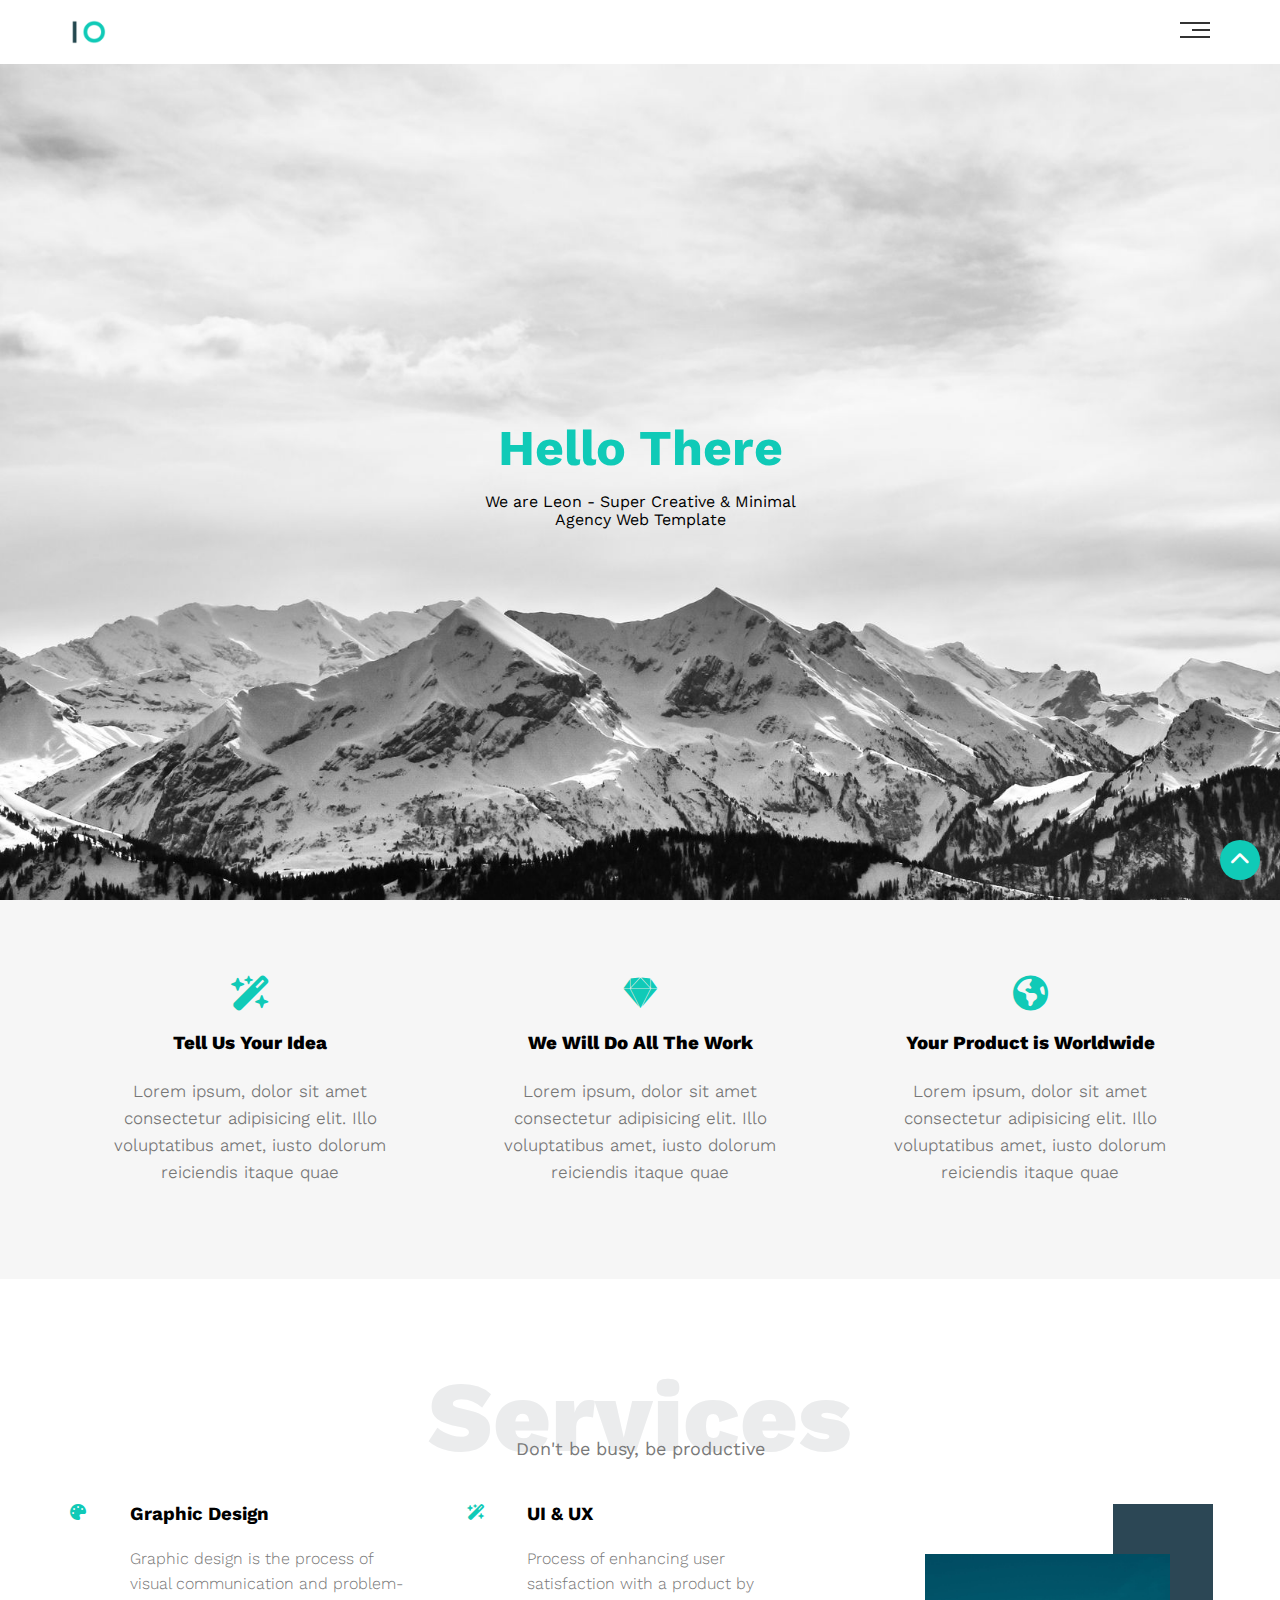
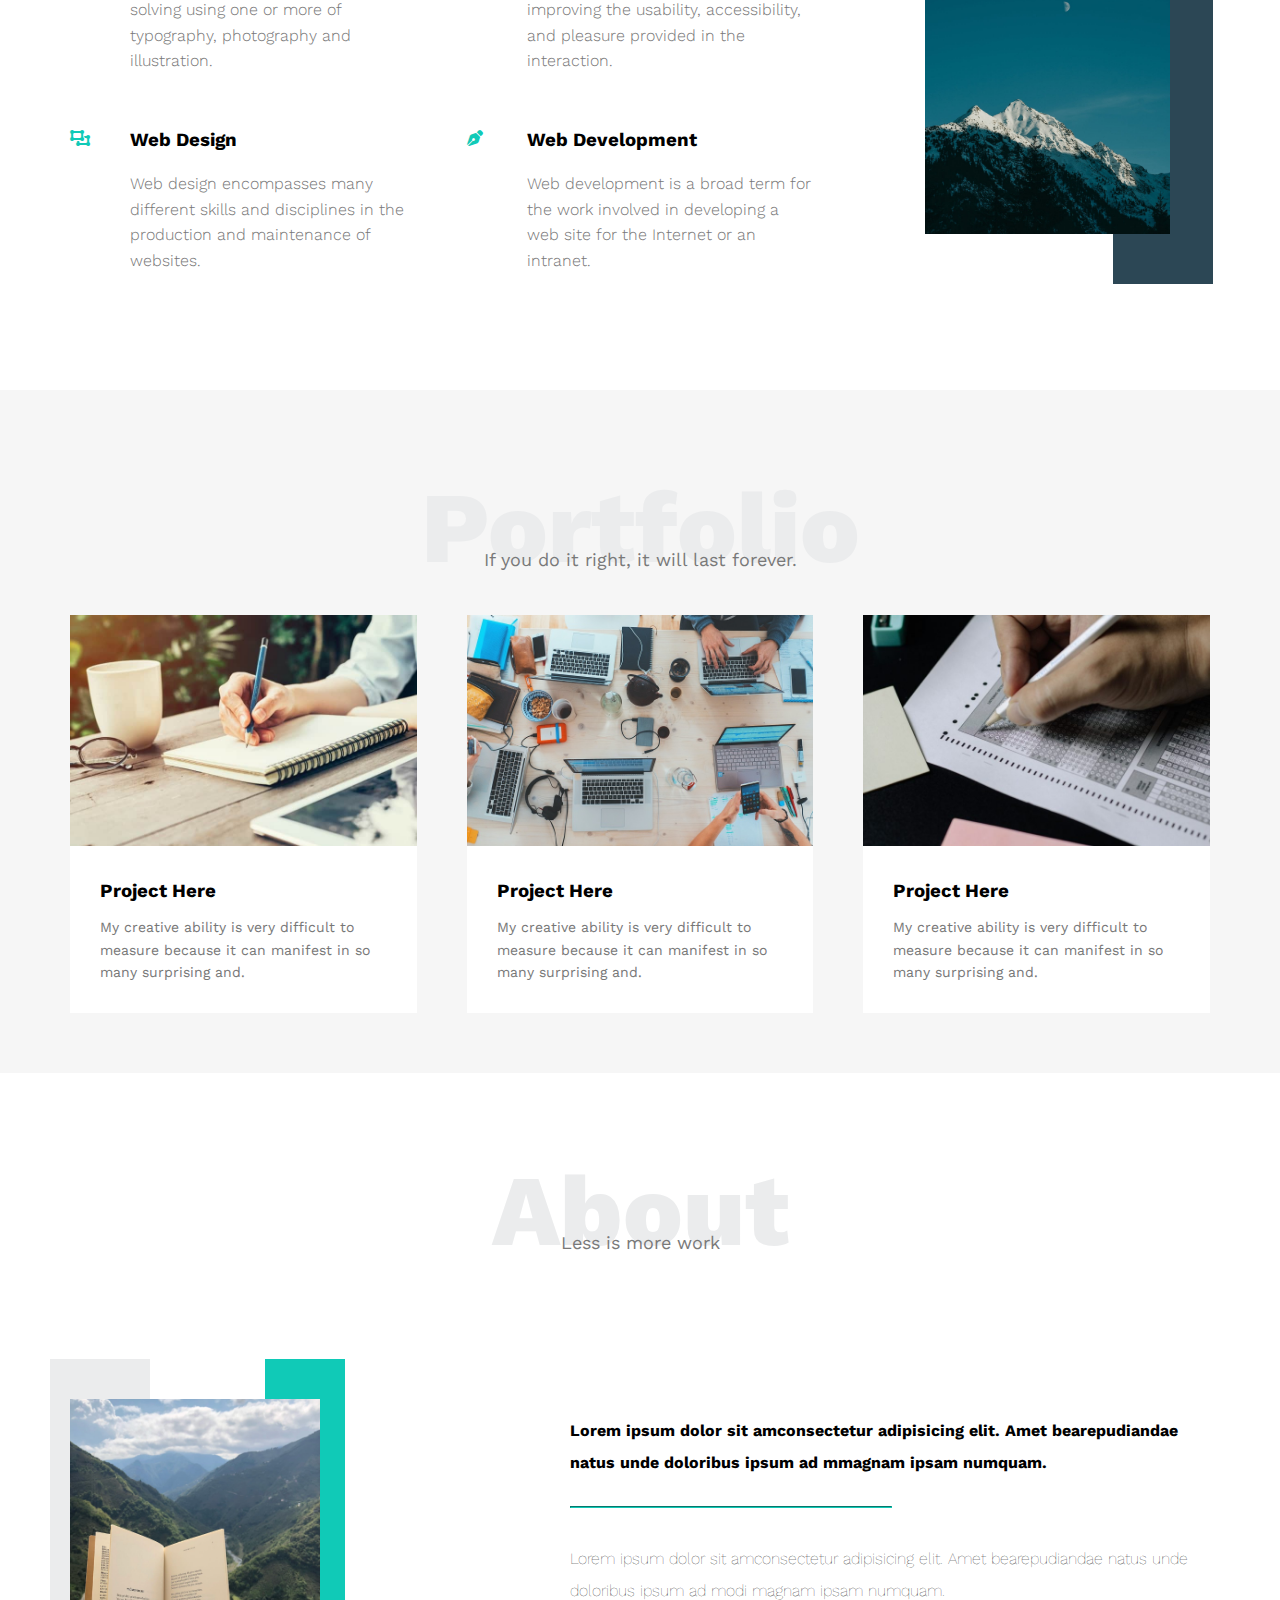
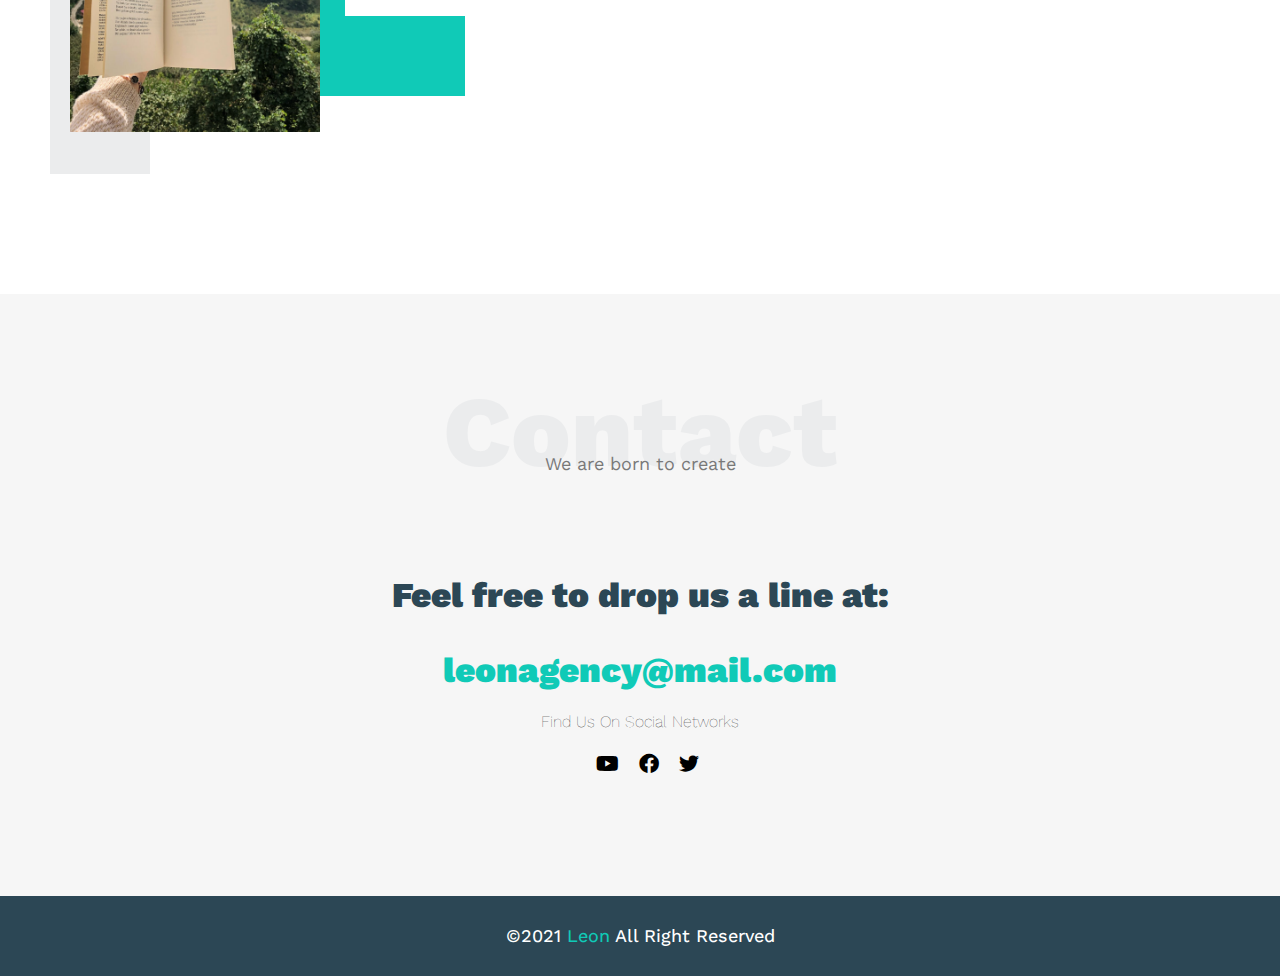
<file: templeteOne/index.html>
<!DOCTYPE html>
<html lang="en">

<head>
    <meta charset="UTF-8">
    <meta http-equiv="X-UA-Compatible" content="IE=edge">
    <meta name="viewport" content="width=device-width, initial-scale=1.0">
    <title>leon template one</title>
    <!-- main template css file -->
    <link rel="stylesheet" href="CSS/style.css">
    <!-- normalize file -->
    <link rel="stylesheet" href="CSS/normalize.css">
    <!--font awesome library -->
    <link rel="stylesheet" href="CSS/all.min.css">
    <!-- google fonts -->
    <link rel="preconnect" href="https://fonts.googleapis.com">
    <link rel="preconnect" href="https://fonts.gstatic.com" crossorigin>
    <link
        href="https://fonts.googleapis.com/css2?family=Cairo:wght@300;400&family=Jomhuria&family=Open+Sans:wght@300&family=Work+Sans:ital,wght@0,300;0,500;0,700;1,200&display=swap"
        rel="stylesheet">
</head>

<body>
    <!-- start header -->
    <div class="header">
        <div class="container">
            <img src="images/logo.png" alt="logo" class="logo">
            <div class="links">
                <span class="icon">
                    <span></span>
                    <span></span>
                    <span></span>
                </span>
                <ul>
                    <li><a href="#services" >Services</a></li>
                    <li><a href="#portfolio">Portfolio</a></li>
                    <li><a href="#about">About</a></li>
                    <li><a href="#content">Contact</a></li>
                </ul>
            </div>
        </div>
    </div>
    <!-- start landing section -->
    <div class="landing">
        <div class="text-start">
            <h1>
                Hello There
            </h1>
            <p>We are Leon - Super Creative & Minimal Agency Web Template</p>
        </div>
    </div>
    <!-- end landing section -->

    <!-- start feature -->
    <div class="features" id="features">
        <div class="container">
            <div class="feat">
                <i class="fa-solid fa-wand-magic-sparkles"></i>
                <h3>Tell Us Your Idea</h3>
                <p>Lorem ipsum, dolor sit amet consectetur adipisicing elit. Illo voluptatibus amet, iusto dolorum
                    reiciendis itaque quae </p>
            </div>
            <div class="feat">
                <i class="fa-brands fa-sketch"></i>
                <h3>We Will Do All The Work</h3>
                <p>Lorem ipsum, dolor sit amet consectetur adipisicing elit. Illo voluptatibus amet, iusto dolorum
                    reiciendis itaque
                    quae
                </p>
            </div>

            <div class="feat">
                <i class="fa-solid fa-earth-americas"></i>
                <h3>Your Product is Worldwide</h3>
                <p>Lorem ipsum, dolor sit amet consectetur adipisicing elit. Illo voluptatibus amet, iusto dolorum
                    reiciendis itaque
                    quae</p>
            </div>
        </div>
    </div>
    <!-- end feature -->


    <!-- start service-heading-->
    <div class="services" id="services">
        <div class="container">
            <h2 class="special-heading" >Services</h2>
            <p>Don't be busy, be productive</p>
            <!-- end service-heading-->
            <!-- start service-->
            <div class="services-content">
                <div class="col1">
                    <div class="srv">
                        <i class="fa-solid fa-palette"></i>
                        <div class="text">
                            <h3>
                                Graphic Design
                            </h3>
                            <p>Graphic design is the process of visual communication and problem-solving using one or
                                more
                                of
                                typography, photography
                                and illustration.
                            </p>
                        </div>
                    </div>
                    <div class="srv">
                        <i class="fa-solid fa-object-ungroup"></i>
                        <div class="text">
                            <h3>
                                Web Design
                            </h3>
                            <p>Web design encompasses many different skills and disciplines in the production and
                                maintenance of
                                websites.
                            </p>
                        </div>
                    </div>
                </div>
                <div class="col2">
                    <div class="srv">
                        <i class="fa-solid fa-wand-magic-sparkles"></i>
                        <div class="text">
                            <h3>
                                UI & UX
                            </h3>
                            <p>Process of enhancing user satisfaction with a product by improving the usability,
                                accessibility, and pleasure provided
                                in the interaction.
                            </p>
                        </div>
                    </div>
                    <div class="srv">
                        <i class="fa-solid fa-pen-nib"></i>
                        <div class="text">
                            <h3>
                                Web Development
                            </h3>
                            <p>Web development is a broad term for the work involved in developing a web site for the
                                Internet or an intranet.
                            </p>
                        </div>
                    </div>
                </div>
                <div class="before">
                    <img src="images/mountains.jpeg" alt="">
                </div>
            </div>
        </div>
    </div>
    <!-- end services-->

    <!-- start portfolio-->
    <div class="portfolio" id="portfolio">
        <div class="container">
            <h2 class="special-heading">Portfolio</h2>
            <p>If you do it right, it will last forever.</p>
            <div class="portfolio-content">
                <div class="card">
                    <img src="images/portofilio1.jpg" alt="">
                    <div class="info">
                        <h3>Project Here</h3>
                        <p>My creative ability is very difficult to measure because it can manifest in so many
                            surprising and.</p>
                    </div>
                </div>
                <div class="card">
                    <img src="images/portfolio2.jpg" alt="">
                    <div class="info">
                        <h3>Project Here</h3>
                        <p>My creative ability is very difficult to measure because it can manifest in so many
                            surprising and.</p>
                    </div>
                </div>
                <div class="card">
                    <img src="images/portfolio-3.jpg" alt="">
                    <div class="info">
                        <h3>Project Here</h3>
                        <p>My creative ability is very difficult to measure because it can manifest in so many
                            surprising and.</p>
                    </div>
                </div>
            </div>
        </div>
    </div>
    <!-- end portfolio-->

    <!-- start about -->
    <div class="about" id="about">
        <div class="container">
            <div class="special-heading">About</div>
            <p>Less is more work</p>
            <div class="about-content">
                <div class="image">
                    <img src="images/about.jpeg" alt="">
                </div>
                <div class="about-text">
                    <p>Lorem ipsum dolor sit amconsectetur adipisicing elit. Amet bearepudiandae
                        natus unde doloribus ipsum ad mmagnam ipsam numquam.</p>
                    <hr>
                    <p>Lorem ipsum dolor sit amconsectetur adipisicing elit. Amet bearepudiandae
                        natus unde doloribus ipsum ad modi
                        magnam ipsam numquam.</p>
                </div>
            </div>
        </div>
    </div>
    <!-- end about -->

    <!-- start contact -->
    <div class="contact" id="content">
        <div class="container">
            <div class="special-heading">Contact</div>
            <p>We are born to create</p>
            <div class="cont-info">
                <p class="contactP">Feel free to drop us a line at:</p>
                <a href="mailto:leonagency@mail.com?subject=contact">leonagency@mail.com</a>
                <div class="social">
                    <p>Find Us On Social Networks</p>
                    <i class="fa-brands fa-youtube"></i>
                    <i class="fa-brands fa-facebook"></i>
                    <i class="fa-brands fa-twitter"></i>
                </div>
            </div>
        </div>
    </div>
    <!-- end contact -->

    <!-- start footer  -->
    <div class="footer" >
        &copy;2021 <span> Leon </span>All Right Reserved
    </div>
    <!-- end footer  -->
    <!-- start up arrow -->
    <a href="#">
        <div class="up">
            <i class="fa-solid fa-chevron-up"></i>
        </div>
    </a>
    <!-- end up arrow -->


</body>

</html>
</file>
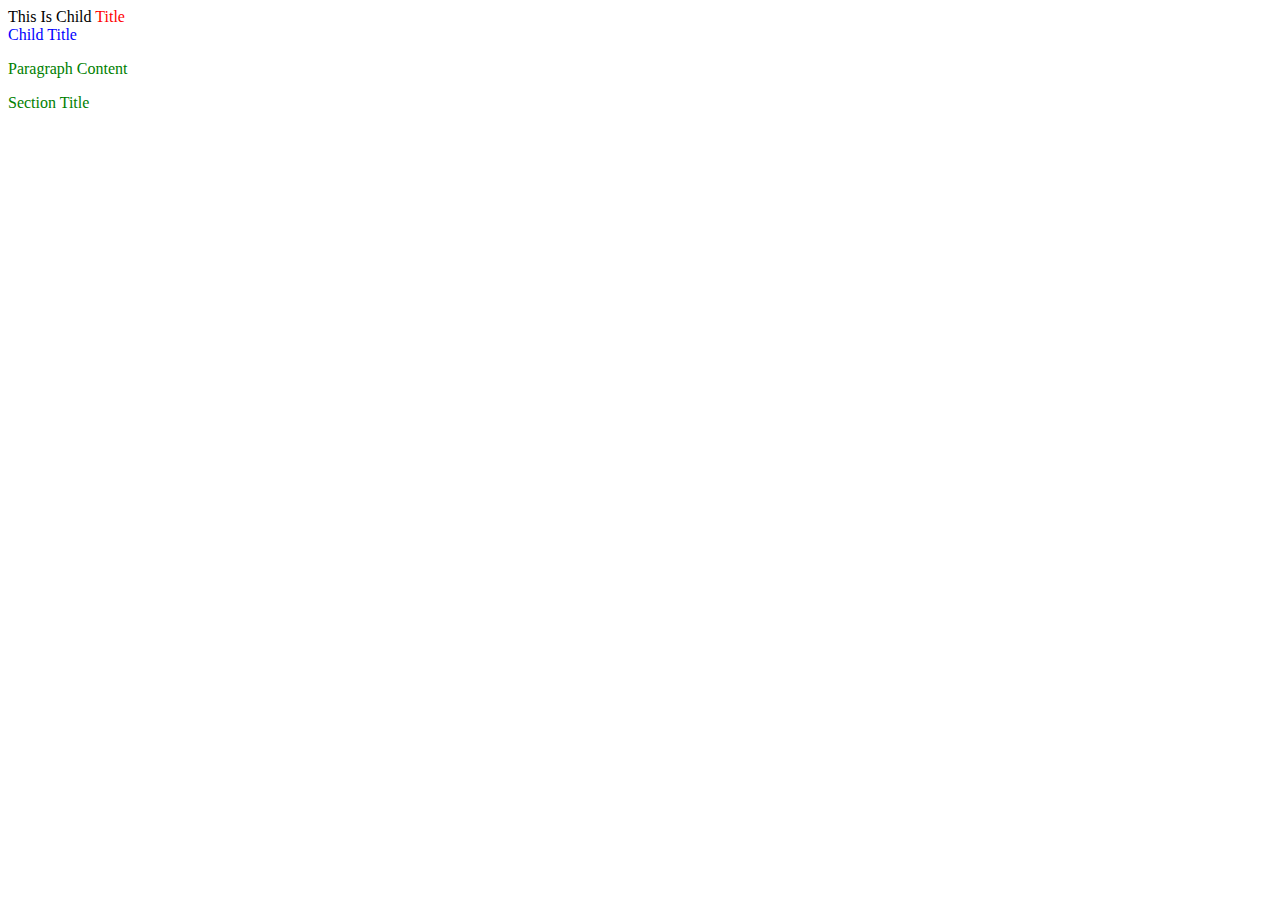
<file: vid 13--16/1/index.html>
<!DOCTYPE html>
<html lang="en">
<head>
    <meta charset="UTF-8">
    <meta http-equiv="X-UA-Compatible" content="IE=edge">
    <meta name="viewport" content="width=device-width, initial-scale=1.0">
    <title>Document</title>
    <link rel="stylesheet" href="main.css">
</head>
<body>
    <div class="parent">
        <div class="child">This Is Child <span class="title">Title</span></div>
        <span class="title">Child Title</span>
        <p>Paragraph Content</p>
    </div>
    <div class="title">Section Title</div>
</body>
</html>
</file>
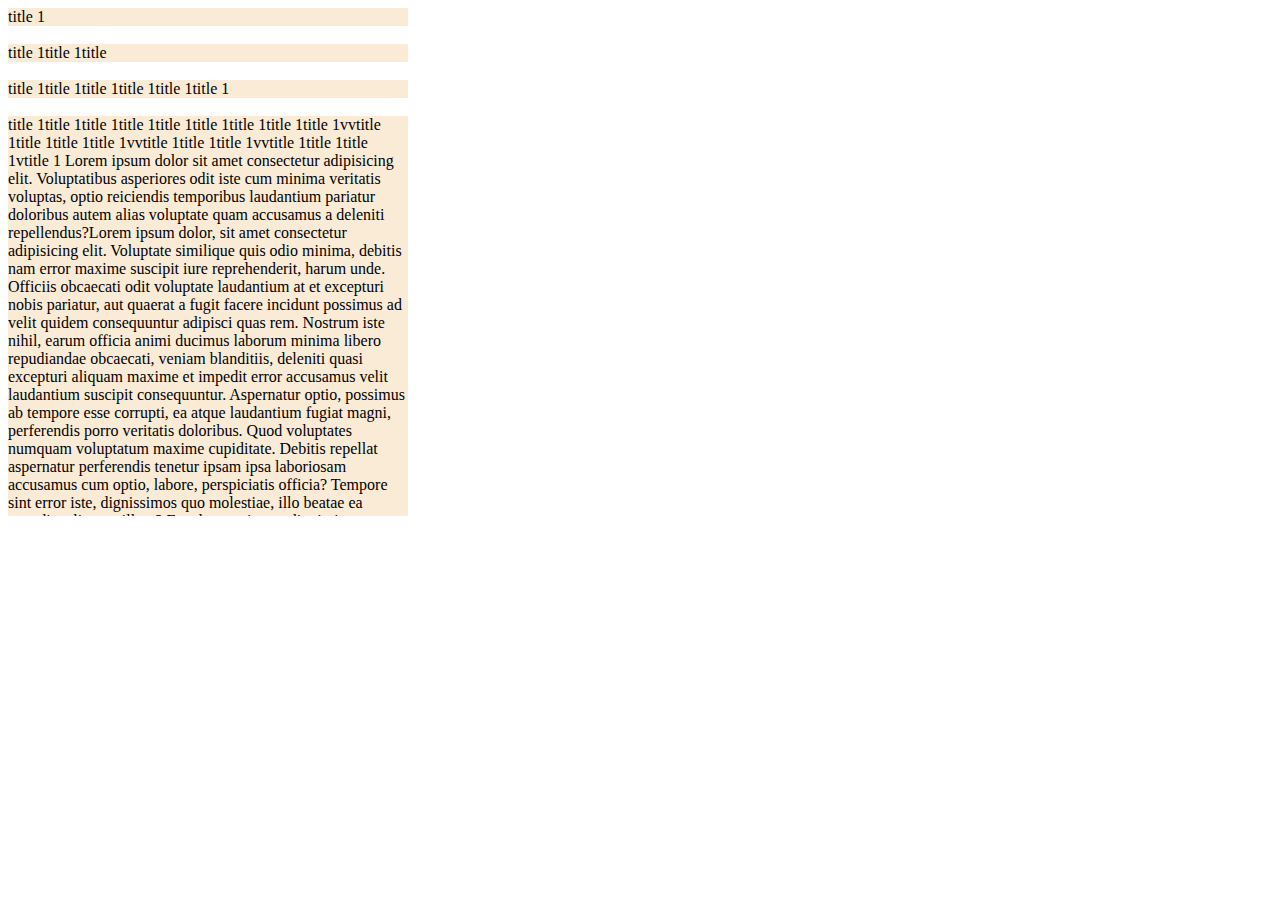
<file: vid 13--16/2/index.html>
<!DOCTYPE html>
<html lang="en">
<head>
    <meta charset="UTF-8">
    <meta http-equiv="X-UA-Compatible" content="IE=edge">
    <meta name="viewport" content="width=device-width, initial-scale=1.0">
    <title>Document</title>
    <link rel="stylesheet" href="main.css">
</head>
<body>
    <div class="div1"> title 1</div><br>
    <div class="div2"> title 1title 1title  </div><br>
    <div class="div3"> title 1title 1title 1title 1title 1title 1</div><br>
    <div class="div4"> title 1title 1title 1title 1title 1title 1title 1title 1title 1vvtitle 1title 1title 1title 1vvtitle 1title 1title 1vvtitle 1title 1title 1vtitle 1 Lorem ipsum dolor sit amet consectetur adipisicing elit. Voluptatibus asperiores odit iste cum minima veritatis voluptas, optio reiciendis temporibus laudantium pariatur doloribus autem alias voluptate quam accusamus a deleniti repellendus?Lorem ipsum dolor, sit amet consectetur adipisicing elit. Voluptate similique quis odio minima, debitis nam error maxime suscipit iure reprehenderit, harum unde. Officiis obcaecati odit voluptate laudantium at et excepturi nobis pariatur, aut quaerat a fugit facere incidunt possimus ad velit quidem consequuntur adipisci quas rem. Nostrum iste nihil, earum officia animi ducimus laborum minima libero repudiandae obcaecati, veniam blanditiis, deleniti quasi excepturi aliquam maxime et impedit error accusamus velit laudantium suscipit consequuntur. Aspernatur optio, possimus ab tempore esse corrupti, ea atque laudantium fugiat magni, perferendis porro veritatis doloribus. Quod voluptates numquam voluptatum maxime cupiditate. Debitis repellat aspernatur perferendis tenetur ipsam ipsa laboriosam accusamus cum optio, labore, perspiciatis officia? Tempore sint error iste, dignissimos quo molestiae, illo beatae ea expedita aliquam illum? Est obcaecati quas dignissimos voluptas rem sunt eaque rerum delectus at consequatur perspiciatis, excepturi hic deleniti labore incidunt odit recusandae? Recusandae dolores officiis hic animi non dolor maxime aspernatur. Laboriosam sequi quam perspiciatis animi impedit repellendus totam, nam officia aut molestias aliquid provident nihil. Dolor odit quibusdam aut, ratione optio consequuntur similique! Soluta aliquam iste exercitationem possimus earum dicta temporibus minus laudantium labore ratione, animi ipsum non, vel nesciunt officiis? Suscipit quae placeat esse voluptate error quam! Reprehenderit, facere asperiores saepe explicabo vitae consequuntur totam inventore doloribus cum est voluptatum, facilis rerum, expedita veniam nostrum repudiandae laboriosam eum? Voluptate quaerat magni quia doloremque rerum tempora sunt dignissimos et quo ut molestiae iure quibusdam, exercitationem voluptatem nihil unde! Labore vero saepe maiores, corrupti voluptatum inventore repellendus et dolor error! Eaque quaerat delectus commodi ipsam officia quam dicta, harum consequuntur quibusdam quis eos amet dolorum beatae, unde alias consequatur! Illo maiores similique molestias ea ipsum. Saepe modi adipisci enim animi, voluptatem asperiores tempore ipsam velit sapiente eos debitis ex quasi esse? Recusandae assumenda, laboriosam incidunt eligendi eos, illo doloribus a quae provident aut earum. Illum ipsa accusantium omnis aliquam earum nostrum quibusdam voluptatem quo esse voluptate adipisci ratione suscipit obcaecati officiis, corporis nulla similique? Aliquam obcaecati inventore voluptatem laudantium nihil a accusantium tenetur. Quis at tempora rem eligendi debitis, laborum vel suscipit! Ipsa ullam iure consequuntur accusamus possimus placeat deleniti ea soluta earum quaerat quod provident itaque, obcaecati dolor ratione doloribus repellendus facilis accusantium distinctio quae asperiores! Eos cumque sunt incidunt facere autem doloremque odit similique ratione, iure est, qui quidem asperiores porro, labore unde error vel modi eius ad beatae esse maiores. Esse doloremque, sint expedita voluptates perspiciatis vel distinctio ad? Cupiditate vel quam doloribus, ut molestias et unde illo praesentium optio? Aperiam ducimus vitae doloribus. Cumque aut illo necessitatibus minima recusandae, deleniti facere laudantium quae optio, ipsam corrupti ab ex doloribus nesciunt dolore dolores, nisi odit illum earum modi a! Perferendis nobis blanditiis amet nihil rem ducimus vel veritatis in numquam delectus consectetur, aliquid nemo omnis magnam. Quo, nisi cupiditate! Architecto non nulla molestiae eligendi maiores reiciendis recusandae, repellendus quas facere atque ab labore minus adipisci quos voluptatum, nemo corporis ea perferendis ratione iure expedita tempore incidunt consectetur? Deserunt corrupti, numquam accusamus cupiditate modi ex? Reiciendis minima quisquam tenetur incidunt fugiat. Dolorem numquam labore similique, ullam minima laboriosam vel doloribus magni asperiores earum, veniam nemo, quasi ut rem eligendi aliquid expedita voluptate modi? Harum obcaecati dolorum ipsam laborum corporis quo laudantium quas, molestiae cumque amet minus eum iure aliquid ipsum labore magni libero voluptatibus necessitatibus totam soluta. Nisi sapiente in reprehenderit dolorem amet. Harum, sint odit accusamus inventore qui fuga nihil rerum quisquam tenetur suscipit impedit dicta nulla reprehenderit ipsa ipsum delectus repudiandae! Voluptates praesentium incidunt alias. Laudantium ratione excepturi aliquid, commodi vero saepe quidem porro reiciendis blanditiis sit omnis rerum earum a sint exercitationem explicabo. Consequuntur, nulla officia culpa enim fuga explicabo repellendus delectus dolorem fugiat modi, aliquam nam suscipit repudiandae doloribus possimus, aspernatur architecto expedita rem. Modi nulla impedit, magnam ea sunt eius temporibus rem, corrupti repudiandae fugit beatae! Accusantium delectus nemo corporis officia odit quam quasi deleniti! Laudantium ad fugit, excepturi expedita odit possimus commodi, quidem voluptates aliquid provident ratione sed sequi quis hic doloremque ducimus aut ut ipsam. Animi, accusantium ex libero saepe ipsam rerum facere quod, ipsa quibusdam nobis odit exercitationem assumenda harum incidunt quasi esse soluta? Ex, nisi reiciendis aut voluptas pariatur illum dolorum officia explicabo omnis, ea voluptatum inventore voluptate. Eum earum est voluptatem ut non sit excepturi rem quis, repellendus quae. Necessitatibus eos perspiciatis, corporis nisi rerum molestias, iure aliquam mollitia a odit incidunt doloribus minus? Ducimus numquam recusandae maiores excepturi laborum iure distinctio exercitationem vel nulla nihil dolorum, illum alias sapiente, voluptatem impedit voluptatibus maxime. Odio voluptatibus non molestiae accusantium velit facere quibusdam cum! Voluptas voluptate dicta ea, rerum sint delectus voluptates, ratione quam omnis ad suscipit quisquam amet reiciendis consequatur. Optio magni vitae dolores fuga impedit corrupti adipisci ut? Eligendi minus voluptas in quaerat adipisci dolore libero at modi dignissimos inventore ut voluptates, est placeat veritatis accusantium amet quo laboriosam rerum harum accusamus tenetur? Ab exercitationem sunt illum aspernatur adipisci necessitatibus id fugiat cumque iure tempora aperiam possimus quia numquam vel dolorum similique quidem vitae minus debitis soluta magni, perferendis incidunt? Deserunt, aspernatur consequuntur animi aut ipsum veritatis exercitationem officiis laudantium temporibus sunt officia labore tempora. Ipsum reprehenderit, accusamus repudiandae ad optio dolores rem itaque. Quidem maxime voluptas dicta eos rem magni aliquid, eum ipsum, obcaecati veniam illo inventore velit accusantium culpa. Recusandae ex voluptas animi, aliquid perspiciatis nulla eveniet explicabo repellat ab in possimus optio cupiditate cumque maxime libero dolore saepe quo, accusamus laborum vitae repudiandae commodi. Fugit minus distinctio eius corrupti praesentium velit eveniet animi, nemo dolores vitae voluptatibus ipsam illum accusamus! Harum dolor eligendi ad veniam suscipit quam tempore, temporibus eaque unde, culpa laudantium, consequuntur dolore ducimus laboriosam reiciendis nisi saepe? Sequi recusandae perferendis commodi in eveniet quasi hic voluptatibus atque fugiat voluptas earum, unde molestiae quod id ex mollitia sit eligendi consectetur quas. Eum placeat error, quibusdam praesentium cupiditate vero provident libero tenetur sint voluptatibus amet rerum, beatae, ipsum recusandae quo facilis ipsa minima aliquam possimus. Asperiores ipsa delectus fugiat unde ducimus assumenda, sequi dolores aut expedita ipsam numquam placeat totam quibusdam adipisci culpa.</div>

   

</body>
</html>
</file>
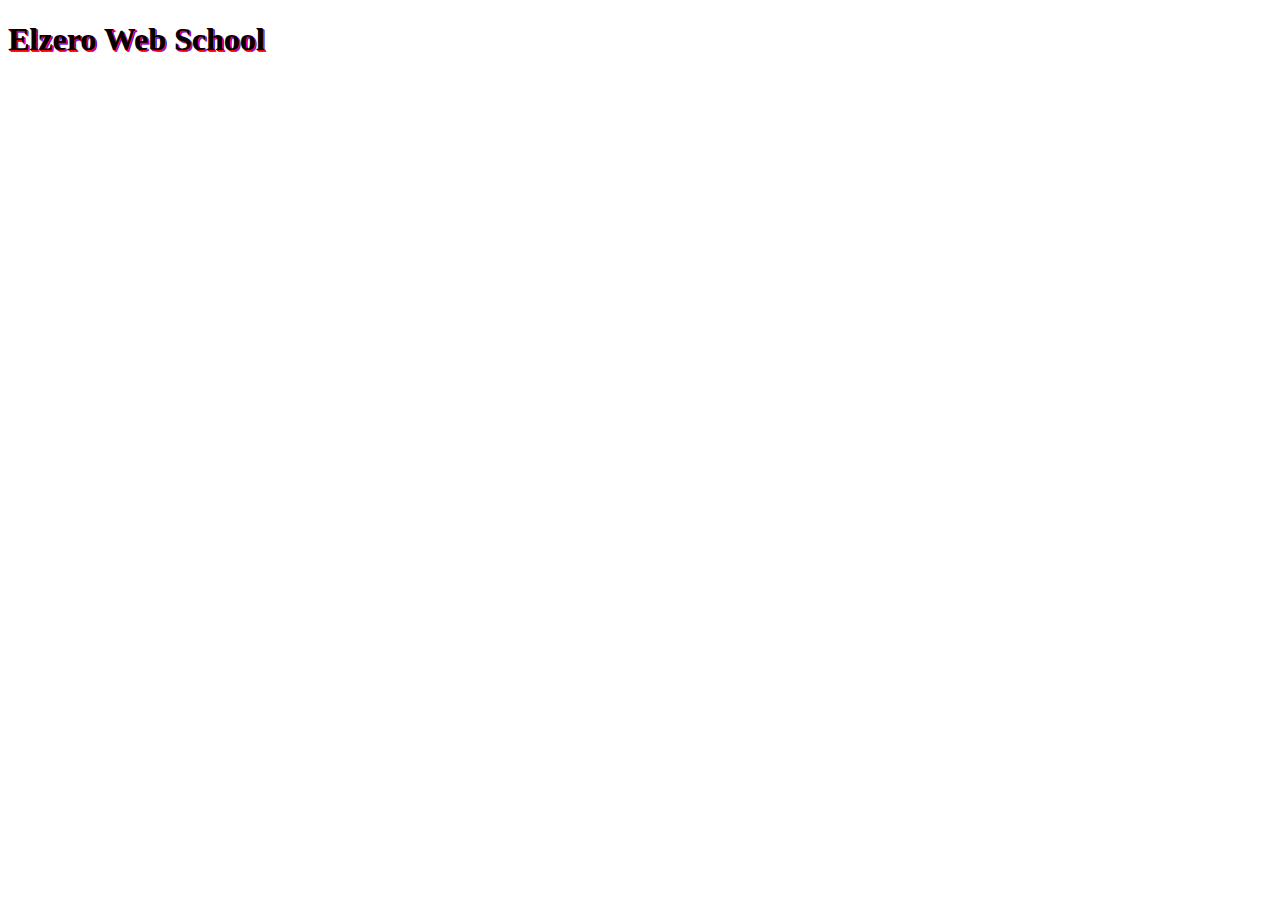
<file: vid 17--21/1/index.html>
<!DOCTYPE html>
<html lang="en">
<head>
    <meta charset="UTF-8">
    <meta http-equiv="X-UA-Compatible" content="IE=edge">
    <meta name="viewport" content="width=device-width, initial-scale=1.0">
    <title>Document</title>
    <link rel="stylesheet" href="main.css">
</head>
<body>
    <h1>Elzero Web School</h1>
</body>
</html>
</file>
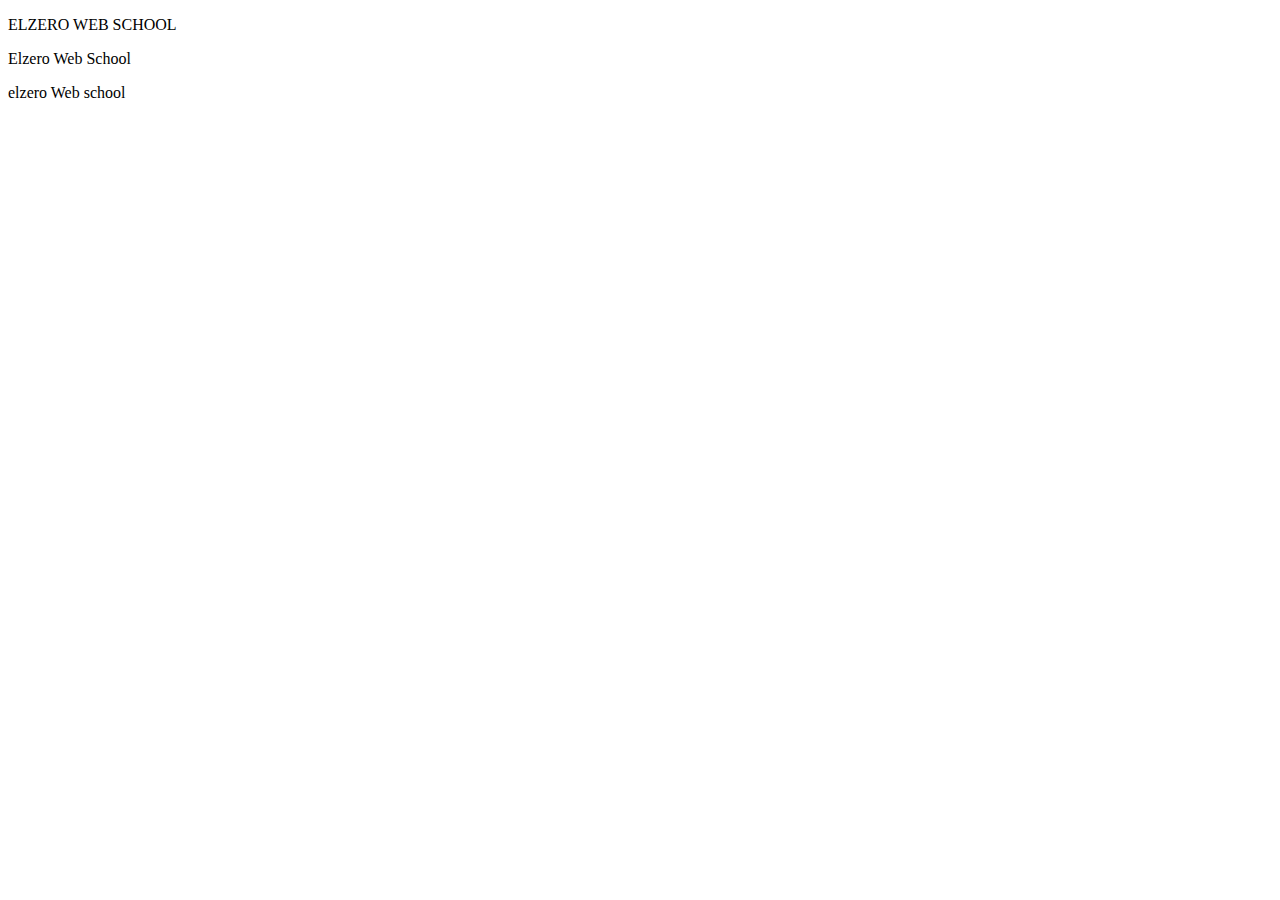
<file: vid 17--21/2/index.html>
<!DOCTYPE html>
<html lang="en">
<head>
    <meta charset="UTF-8">
    <meta http-equiv="X-UA-Compatible" content="IE=edge">
    <meta name="viewport" content="width=device-width, initial-scale=1.0">
    <title>Document</title>
    <link rel="stylesheet" href="main.css">
</head>
<body>
    <p class="one">elzero Web school</p>
    <p class="two">elzero Web school</p>
    <p class="three">elzero Web school</p></body>
</html>
</file>
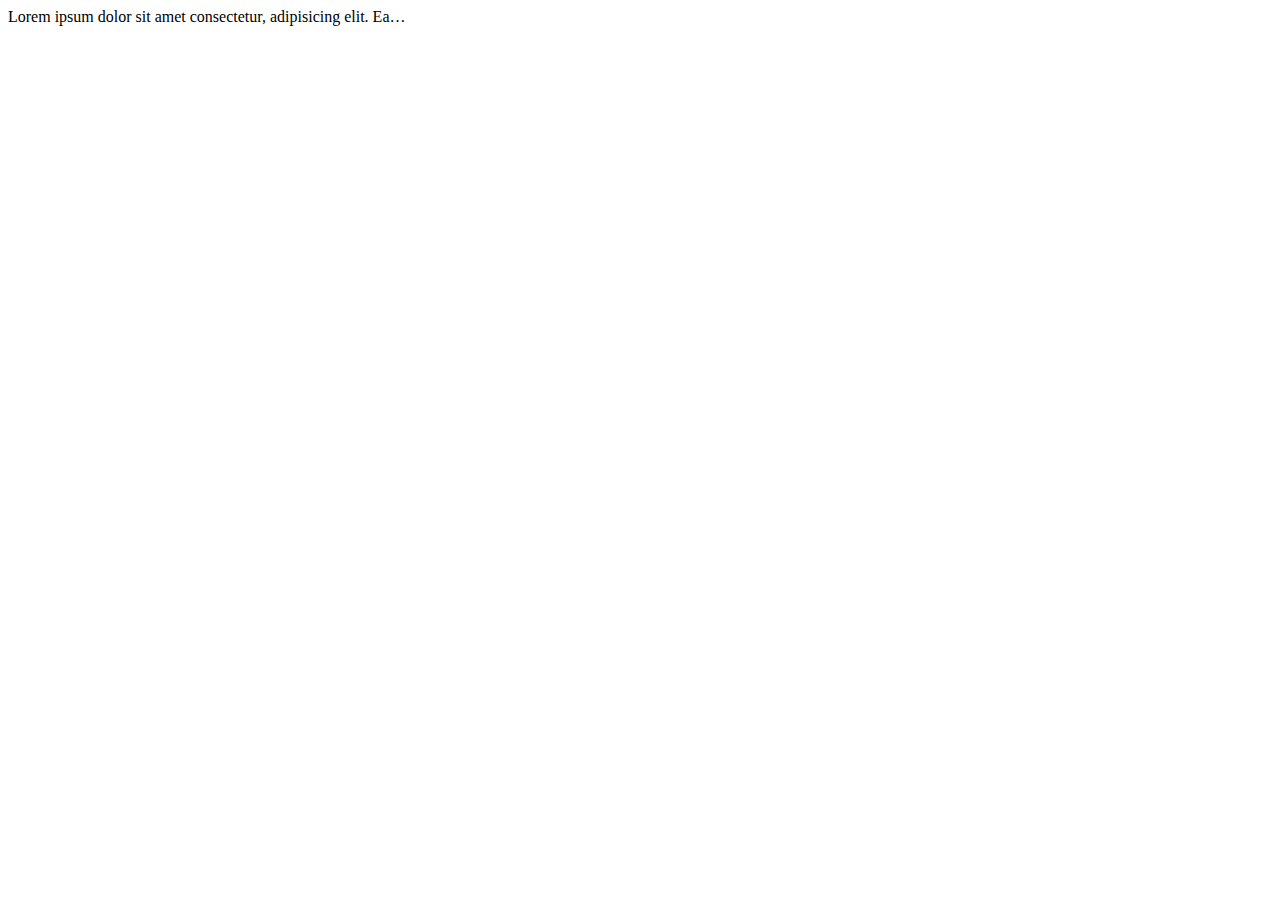
<file: vid 17--21/3/index.html>
<!DOCTYPE html>
<html lang="en">

<head>
    <meta charset="UTF-8">
    <meta http-equiv="X-UA-Compatible" content="IE=edge">
    <meta name="viewport" content="width=device-width, initial-scale=1.0">
    <title>Document</title>
    <link rel="stylesheet" href="main.css">
</head>

<body>
    <div>
        Lorem ipsum dolor sit amet consectetur, adipisicing elit.
        Ea itaque fugit vitae incidunt quis dolores? Id alias
        eveniet sequi perspiciatis iusto impedit,
        accusamus maxime reprehenderit blanditiis adipisci sapiente hic velit.
    </div>
</body>

</html>
</file>
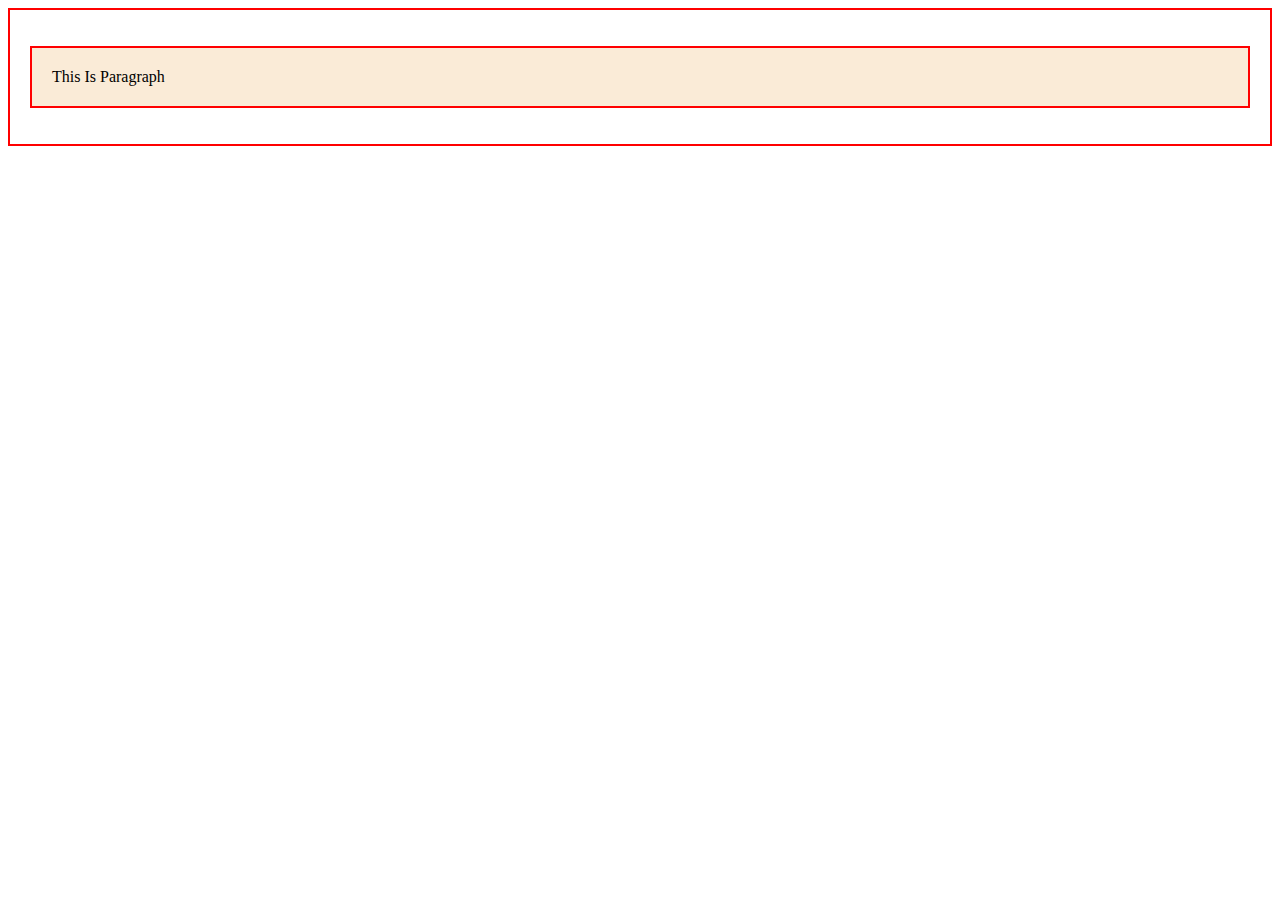
<file: vid 22--26/1/index.html>
<!DOCTYPE html>
<html lang="en">
<head>
    <meta charset="UTF-8">
    <meta http-equiv="X-UA-Compatible" content="IE=edge">
    <meta name="viewport" content="width=device-width, initial-scale=1.0">
    <title>Document</title>
    <link rel="stylesheet" href="main.css">
</head>
<body>
    <div>
        <p>This Is Paragraph</p>
    </div>
</body>
</html>
</file>
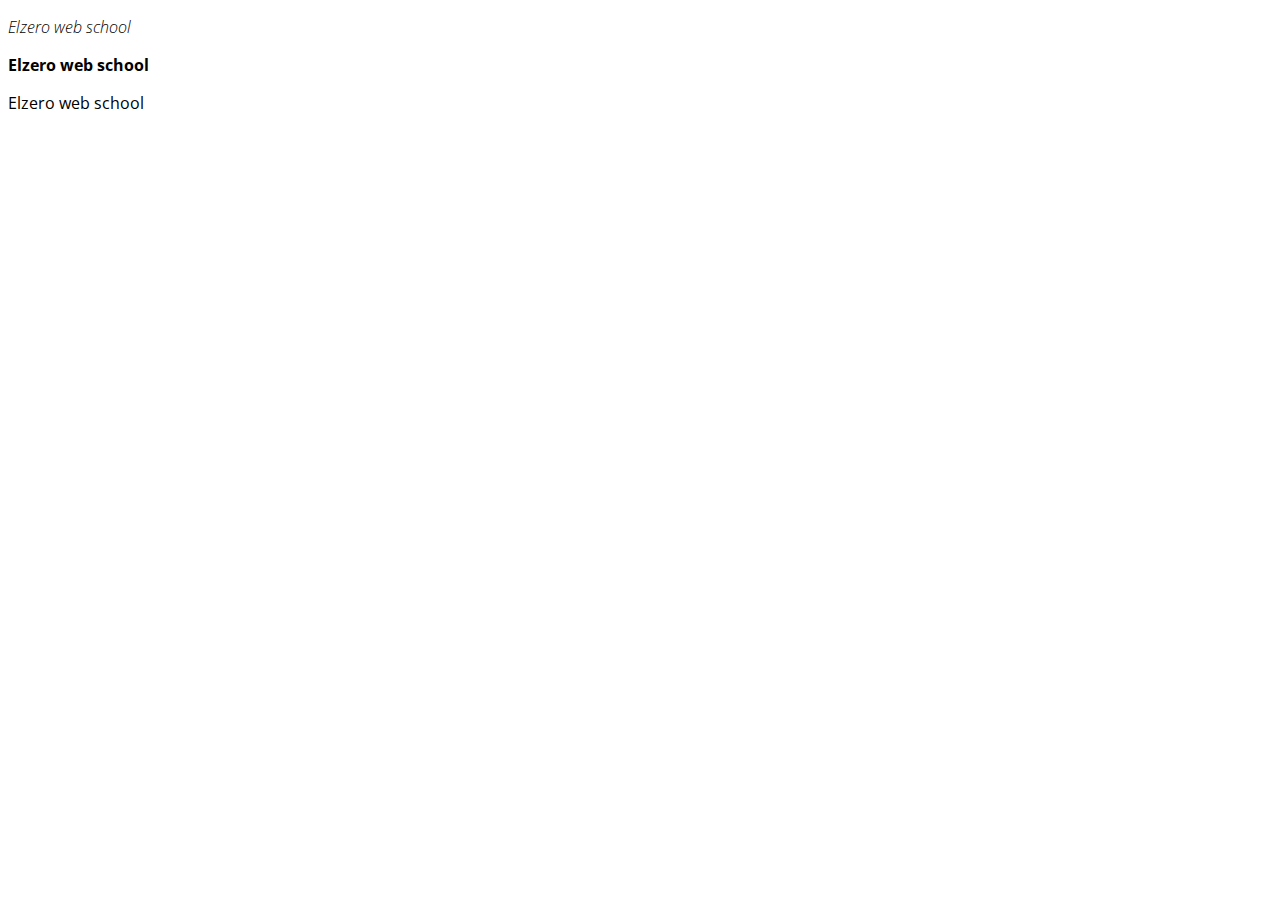
<file: vid 22--26/2/index.html>
<!DOCTYPE html>
<html lang="en">

<head>
    <meta charset="UTF-8">
    <meta http-equiv="X-UA-Compatible" content="IE=edge">
    <meta name="viewport" content="width=device-width, initial-scale=1.0">
    <title>Document</title>
    <link rel="stylesheet" href="main.css">
    <link rel="preconnect" href="https://fonts.googleapis.com">
    <link rel="preconnect" href="https://fonts.gstatic.com" crossorigin>
    <link href="https://fonts.googleapis.com/css2?family=Open+Sans:wght@300&display=swap" rel="stylesheet">

    <link rel="preconnect" href="https://fonts.googleapis.com">
    <link rel="preconnect" href="https://fonts.gstatic.com" crossorigin>
    <link
        href="https://fonts.googleapis.com/css2?family=Cairo:wght@300;400&family=Jomhuria&family=Open+Sans:wght@300&display=swap"
        rel="stylesheet">

    <link rel="preconnect" href="https://fonts.googleapis.com">
    <link rel="preconnect" href="https://fonts.gstatic.com" crossorigin>
    <link
        href="https://fonts.googleapis.com/css2?family=Cairo:wght@300;400&family=Jomhuria&family=Open+Sans:wght@300&display=swap"
        rel="stylesheet">
</head>

<body>
    <p class="p1">Elzero web school</p>
    <p class="p2">Elzero web school</p>
    <p class="p3">Elzero web school</p>
</body>

</html>
</file>
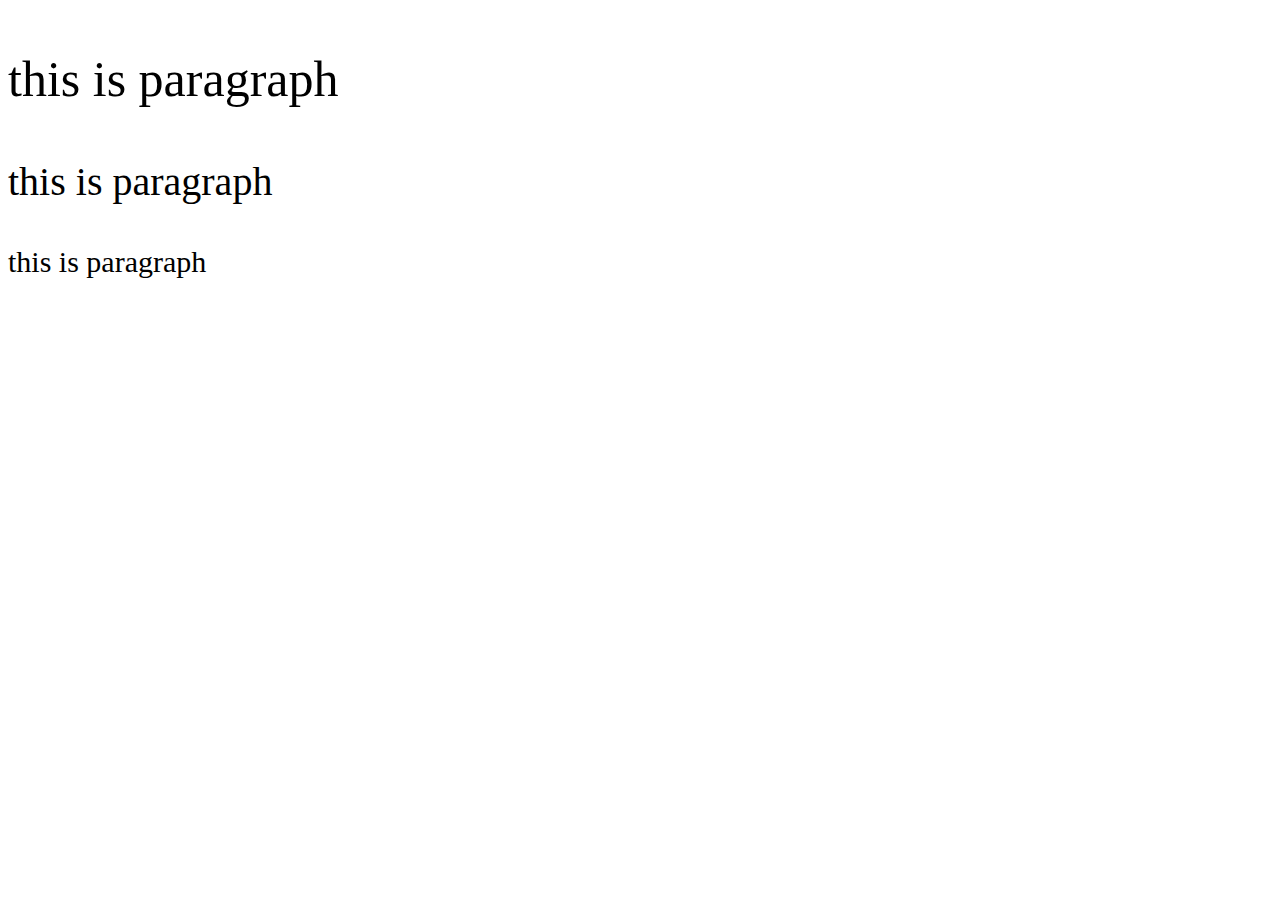
<file: vid 22--26/3/index.html>
<!DOCTYPE html>
<html lang="en" style="font-size: 20px;">
<head>
    <meta charset="UTF-8">
    <meta http-equiv="X-UA-Compatible" content="IE=edge">
    <meta name="viewport" content="width=device-width, initial-scale=1.0">
    <title>Document</title>
    <link rel="stylesheet" href="main.css">
    
</head>
<body>
    <p class="p1">this is paragraph</p>
    <p class="p2">this is paragraph</p>
    <p class="p3">this is paragraph</p>
</body>
</html>
</file>
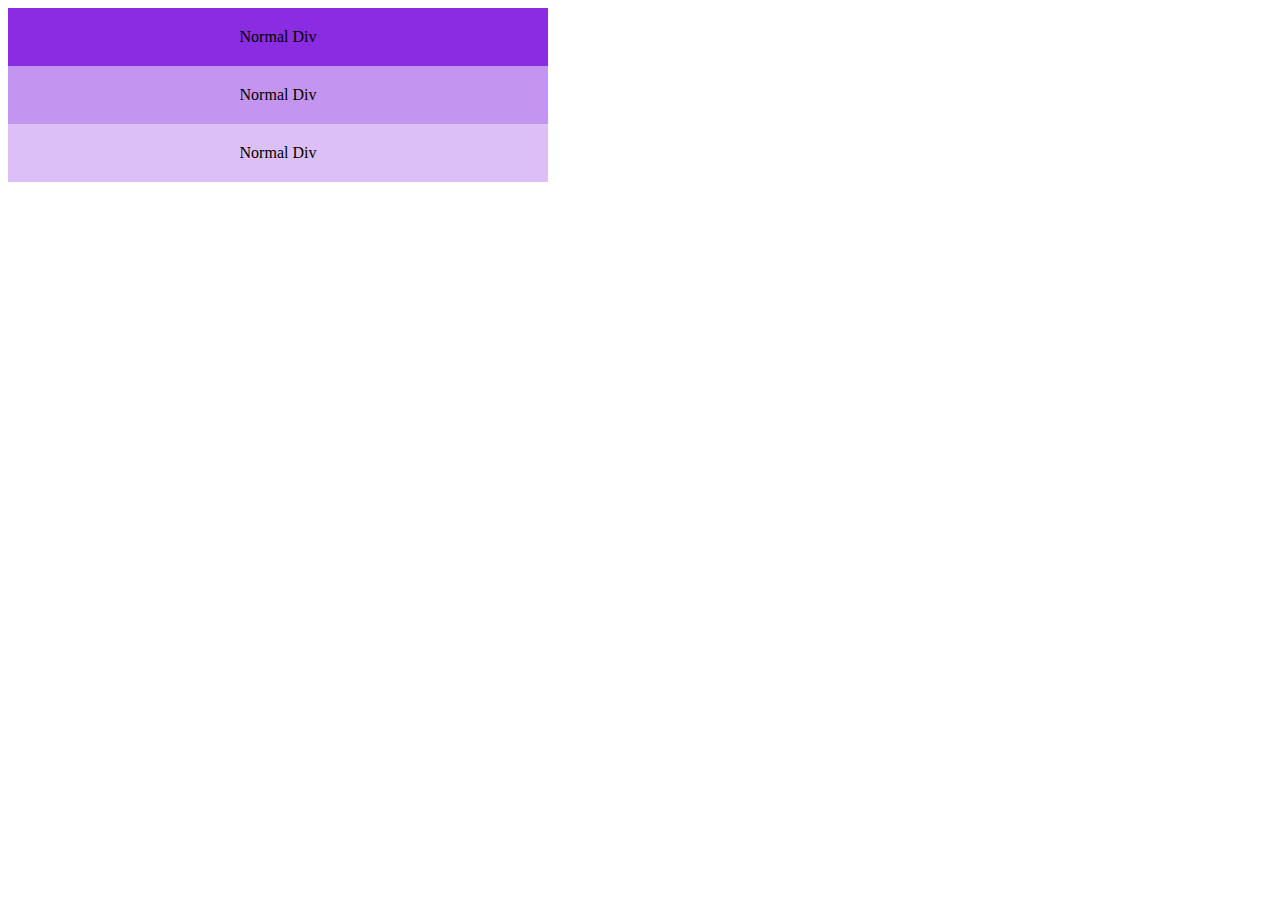
<file: vid 5---8/1/index.html>
<!DOCTYPE html>
<html lang="en">
<head>
    <meta charset="UTF-8">
    <meta http-equiv="X-UA-Compatible" content="IE=edge">
    <meta name="viewport" content="width=device-width, initial-scale=1.0">
    <title>Document</title>
    <link rel="stylesheet" href="main.css">
</head>
<body>
    <div class="assign-1-shape-1">Normal Div</div>
    <div class="assign-1-shape-2">Normal Div</div>
    <div class="assign-1-shape-3">Normal Div</div>
</body>
</html>
</file>
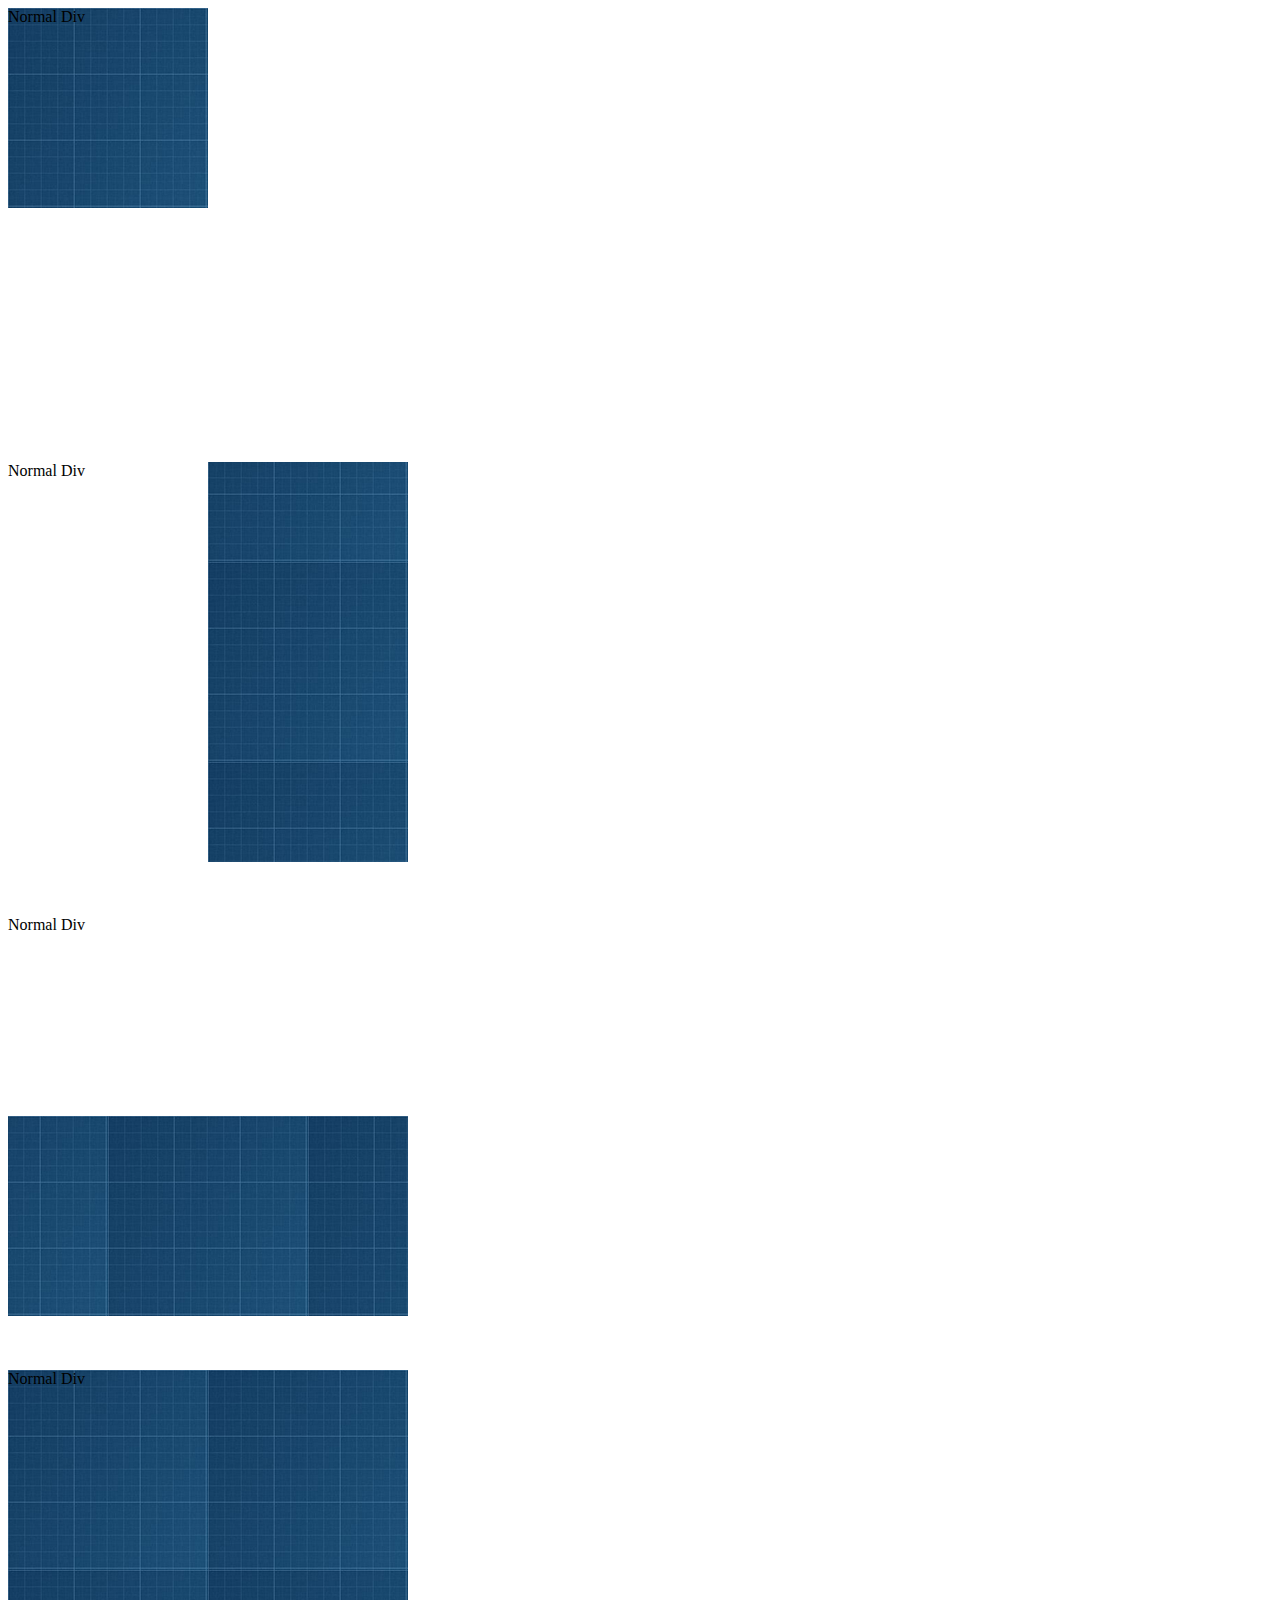
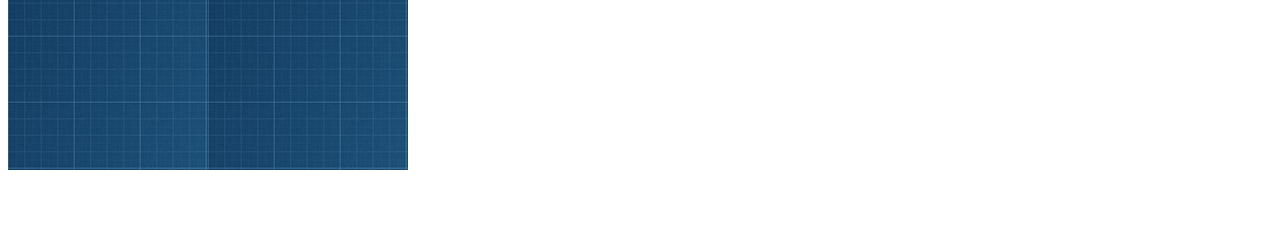
<file: vid 5---8/3/index.html>
<!DOCTYPE html>
<html lang="en">

<head>
    <meta charset="UTF-8">
    <meta http-equiv="X-UA-Compatible" content="IE=edge">
    <meta name="viewport" content="width=device-width, initial-scale=1.0">
    <title>Document</title>
    <link rel="stylesheet" href="main.css">
</head>

<body>
    <div class="assign-3-shape-1">Normal Div</div><br><br><br>
    <div class="assign-3-shape-2">Normal Div</div><br><br><br>
    <div class="assign-3-shape-3">Normal Div</div><br><br><br>
    <div class="assign-3-shape-4">Normal Div</div><br><br><br>
</body>

</html>
</file>
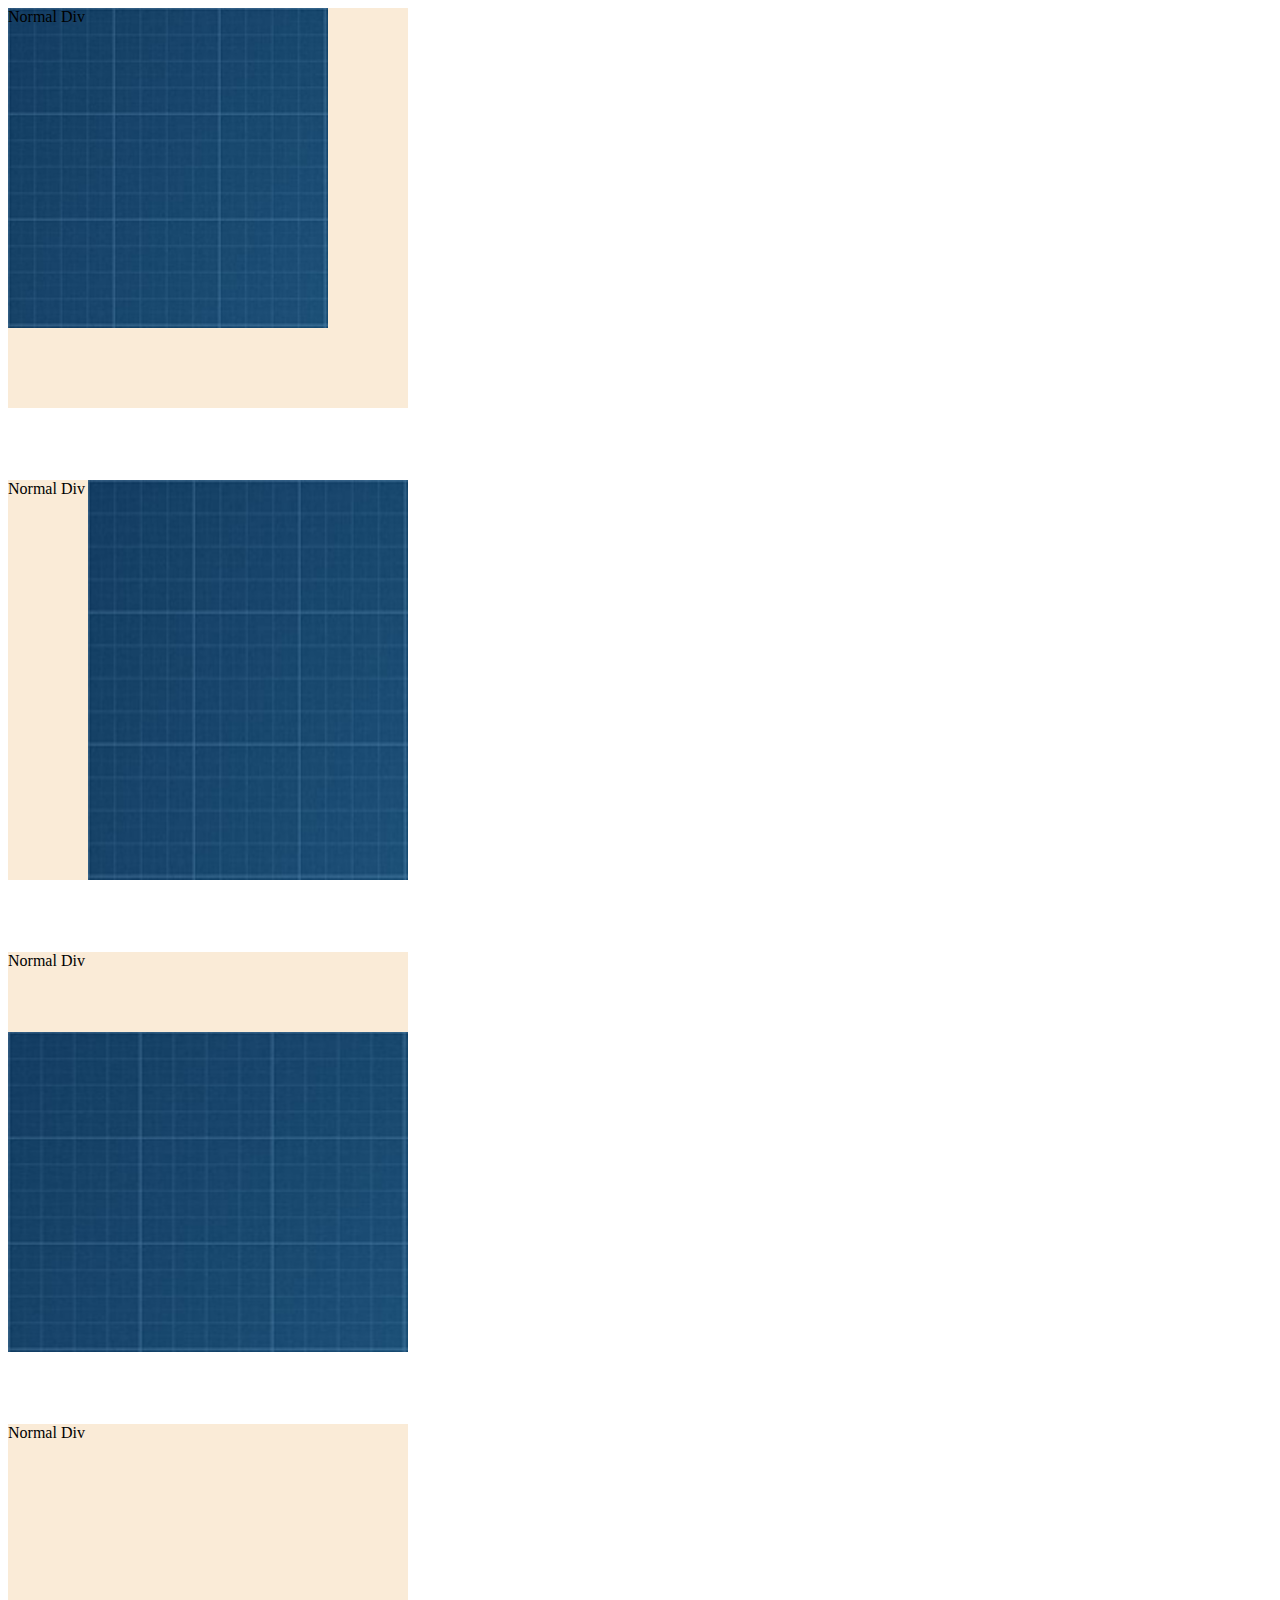
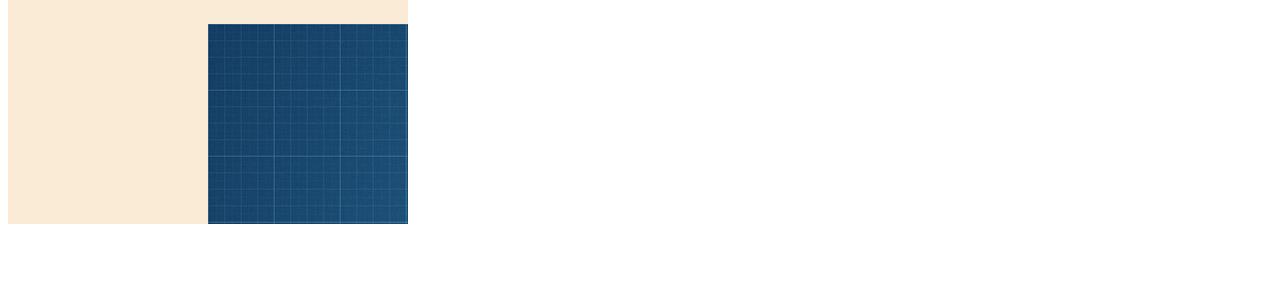
<file: vid 5---8/4/index.html>
<!DOCTYPE html>
<html lang="en">
<head>
    <meta charset="UTF-8">
    <meta http-equiv="X-UA-Compatible" content="IE=edge">
    <meta name="viewport" content="width=device-width, initial-scale=1.0">
    <title>Document</title>
    <link rel="stylesheet" href="main.css">
</head>
<body>
    <div class="assign-4-shape-1">Normal Div</div><br><br><br><br>
    <div class="assign-4-shape-2">Normal Div</div><br><br><br><br>
    <div class="assign-4-shape-3">Normal Div</div><br><br><br><br>
    <div class="assign-4-shape-4">Normal Div</div><br><br><br><br>
</body>
</html>
</file>
<file: templeteOne/CSS/style.css>
/* global attributes */
* {
    box-sizing: border-box;
}

html {
    scroll-behavior: smooth;
}

body {
    font-family: "Work Sans",
        sans-serif;

}

.container {
    padding-left: 15px;
    padding-right: 15px;
    margin-left: auto;
    margin-right: auto;
}

@media(min-width:768px) {
    .container {
        width: 750px;
    }
}

@media(min-width:992px) {
    .container {
        width: 790px;
    }
}

@media(min-width:1200px) {
    .container {
        width: 1170px;
    }
}

/* start variable */
:root {
    --mainColor: rgb(16, 202, 183);
    --secondColor: rgb(44, 71, 85);
    --padding: 60px;
    --bgcolor: #f6f6f6;
    --pColor: #777;
    --lineHight: 1.6;
    --margin-content: 100px;
}

/* end variable */

/* end global attributes */

/* start component */
.special-heading {
    color: rgb(235, 236, 237);
    font-size: 100px;
    text-align: center;
    font-weight: 800;
    letter-spacing: -7;
    margin: 20px 0;
}

.special-heading+p {
    text-align: center;
    margin: -55px 0;
    font-weight: 400;
    color: #797979;
    ;
    font-size: 18px;
}

@media (max-width:767px) {
    .special-heading {
        font-size: 60px;
    }

    .special-heading+p {
        margin: -20 0;
    }
}

/* end component */

/* start header */
.header {
    padding: 20px;
}

.header .container {
    display: flex;
    justify-content: space-between;
    align-items: center;
}

.header img {
    width: 60px;
}

.header .container .links {
    position: relative;
}

.header .container .links ul {
    margin: 0px;
    padding: 0px;
    right: 0px;
    min-width: 200px;
    position: absolute;
    top: calc(100% + 15px);
    z-index: 1;
    background-color: var(--bgcolor);
    display: none;

}

.header .links:hover ul {
    display: block;
}

.header .links ul li a:hover {
    padding-left: 25px;
    color: var(--mainColor);
}

.header .container .links ul::before {
    content: "";
    position: absolute;
    right: 0px;
    top: -29px;
    border: 15px solid;
    border-color: transparent transparent var(--bgcolor) transparent;
}


.header .container .links li {
    list-style: none;
    padding: 15px;
    border-bottom: 2px solid #ddd;
    transition: .5s;
    -webkit-transition: .5s;
    -moz-transition: .5s;
    -ms-transition: .5s;
    -o-transition: .5s;
}


.header .container .links li a {
    text-decoration: none;
    color: #333;
    display: block;
    transition: .6s;
    -webkit-transition: .6s;
    -moz-transition: .6s;
    -ms-transition: .6s;
    -o-transition: .6s;
}

.header .container .links .icon {
    width: 30px;
    display: flex;
    justify-content: flex-end;
    align-items: center;
    flex-wrap: wrap;

}

.header .container .links .icon span {
    height: 2px;
    background-color: #333;
    margin-bottom: 5px;
}

.header .container .links .icon span:first-child {
    width: 100%;
}

.header .container .links .icon span:nth-child(2) {
    width: 60%;
}

.header .container .links .icon span:last-child {
    width: 100%;
}

.header .links:hover .icon span:nth-child(2) {
    width: 100%;
    background-color: var(--mainColor);
    transition: .3s;
    -webkit-transition: .3s;
    -moz-transition: .3s;
    -ms-transition: .3s;
    -o-transition: .3s;
}

/* end header */


/* start landing section  */
.landing {
    background-image: url(../images/landing.jpg);
    background-size: cover;
    height: calc(100vh - 64px);
    position: relative;
}

.landing .text-start {
    position: absolute;
    top: 50%;
    left: 50%;
    width: 320px;
    max-width: 100%;
    text-align: center;
    transform: translate(-50%, -50%);
    -webkit-transform: translate(-50%, -50%);
    -moz-transform: translate(-50%, -50%);
    -ms-transform: translate(-50%, -50%);
    -o-transform: translate(-50%, -50%);
}

.landing .text p {
    font-size: 19px;
    line-height: var(--lineHight);
}

.landing .text-start h1 {
    font-size: 2em;
    margin: 0px;
    font-weight: bold;
    font-size: 50px;
    color: var(--mainColor);
}

/* end landing section  */

/* start feature */
.features {
    padding-top: 60px;
    padding-bottom: 60px;
    background-color: var(--bgcolor);

}

.features .container {
    display: grid;
    grid-template-columns: repeat(auto-fill, minmax(300px, 1fr));
    gap: 30px;
}

.features .feat {
    text-align: center;
    padding: 15px;
}

.features .feat i {
    color: var(--mainColor);
    font-size: 35px;
}

.features .feat h3 {
    line-height: var(--lineHight);
    font-weight: 800;
}

.features .feat p {
    line-height: var(--lineHight);
    font-weight: 350;
    color: var(--pColor);
    font-size: 17px;
}

/* end feature */

/*  start services */
.services {
    padding-top: 60px;
    padding-bottom: 60px;
}

.services .services-content {
    display: grid;
    grid-template-columns: repeat(auto-fill, minmax(300px, 1fr));
    gap: 50px;
    margin-top: var(--margin-content);
}

.services .services-content .srv {
    display: flex;
    margin-bottom: 40px;
}

@media (max-width:767px) {
    .services .services-content .srv {
        flex-direction: column;
        text-align: center;
    }
}

.services .services-content .srv i {
    color: var(--mainColor);
    flex-basis: 60px;
}

.services .services-content .srv .text {
    flex: 1;
}

.services .services-content .srv .text p {
    color: var(--pColor);
    font-weight: 300;
    line-height: var(--lineHight);
}

.services .services-content .srv h3 {
    margin: 0 0 20px;
}

.services .col2 {
    position: relative;
}

.services .col2::after {
    content: "";
    width: 100px;
    height: 380px;
    background-color: var(--secondColor);
    display: flex;
    justify-content: center;
    position: absolute;
    top: 0px;
    right: -400px;

}

.services .before {
    position: relative;
}

.services .before img {
    width: 245px;
    height: 280px;
    display: flex;
    justify-content: center;
    position: absolute;
    top: 50px;
    right: 40px;
}

@media (max-width:1199px) {
    .services .before img {
        display: none;
    }

    .services .col2::after {
        display: none;
    }
}

/*  end services */


/* start portfolio */
.portfolio {
    padding-top: var(--padding);
    padding-bottom: var(--padding);
    background-color: var(--bgcolor);
}

.portfolio .portfolio-content {
    display: grid;
    grid-template-columns: repeat(auto-fill, minmax(300px, 1fr));
    gap: 50px;
    margin-top: var(--margin-content);
}

.portfolio .portfolio-content .card {
    background-color: white;

}

.portfolio .portfolio-content .card img {
    max-width: 100%;
}

.portfolio .portfolio-content .card .info {
    padding: 30px;
}

.portfolio .portfolio-content .card h3 {
    margin: 0px;
}

.portfolio .portfolio-content .card p {
    color: var(--pColor);
    line-height: var(--lineHight);
    margin-bottom: 0px;
    font-size: 14px;
}

/* end portfolio */

/* start about */
.about {
    padding-top: var(--padding);
    padding-bottom: calc(var(--padding) + 60px);
}

.about .about-content {
    display: flex;
    flex-wrap: wrap;
    justify-content: space-between;
    margin-top: calc(var(--margin-content) + 100px);
}

@media (max-width:991px) {
    .about .about-content {
        flex-direction: column;
    }

    .image::after {
        display: none;
    }

    .image {
        margin: 0 auto 60px;
    }
}

.image {
    position: relative;
    width: 250px;
    height: 375px;
}

.image img {
    width: 100%;
}

.about .about-content .image::before {
    content: "";
    width: 100px;
    height: calc(100% + 40px);
    background-color: #ebeced;
    position: absolute;
    top: -40px;
    left: -20px;
    z-index: -1;
}

.about .about-content .image::after {
    content: "";
    width: 120px;
    height: 257px;
    position: absolute;
    top: -40px;
    border-left: 80px solid var(--mainColor);
    border-bottom: 80px solid var(--mainColor);
    right: -145px;
    z-index: -1;
}

.about-text {
    flex-basis: calc(100% - 500px);
}

.about .about-text p:first-of-type {
    font-weight: bold;
    line-height: 2;
}

.about .about-text:last-child {
    font-weight: 100;
    line-height: 2;

}

.about .about-text hr {
    width: 50%;
    border-color: var(--mainColor);
    display: inline-block;
}

/* start about */

/* start contact */
.contact {
    padding-top: var(--padding);
    padding-bottom: var(--padding);
    background-color: var(--bgcolor);
}

.contact .cont-info {
    padding-top: var(--padding);
    padding-bottom: var(--padding);
    text-align: center;
}

.contact .cont-info .contactP {
    font-size: 35px;
    font-weight: 1000;
    padding-top: var(--padding);
    color: rgb(44, 71, 85);
    letter-spacing: -1;
}

.contact .cont-info a {
    text-decoration: none;
    color: var(--mainColor);
    font-size: 35px;
    font-weight: 1000;
}

.contact .cont-info .social p {
    font-weight: 100;
    line-height: 2;
}

.contact .cont-info .social i {
    margin-left: 15px;
    font-size: 20px;
}

.contact .cont-info .social i:hover {
    color: var(--mainColor);
    transition: .3s;
    -webkit-transition: .3s;
    -moz-transition: .3s;
    -ms-transition: .3s;
    -o-transition: .3s;
}

@media (max-width: 767px) {
    .contact .cont-info a {
        font-size: 20px;
    }

    .contact .cont-info .contactP {
        font-size: 20px;
    }
}

/* end contact */

/* start footer  */
.footer {
    background-color: rgb(44, 71, 85);
    height: 100px;
    background-color: rgb(44, 71, 85);
    height: 80px;
    color: white;
    text-align: center;
    padding: 30px 0;
    font-size: 18px;
    font-weight: 450;
}

.footer span {
    color: var(--mainColor);
}

/* end footer  */

/* start up arrow */
.up {
    position: fixed;
    bottom: 20px;
    right: 20px;
    background-color: var(--mainColor);
    /*color: white;
    */
    width: 40px;
    height: 40px;
    border-radius: 50%;
    -webkit-border-radius: 50%;
    -moz-border-radius: 50%;
    -ms-border-radius: 50%;
    -o-border-radius: 50%;
    display: flex;
    align-items: center;
    justify-content: center;
}
.up:hover{
    background-color: white;
    transition: .3s;
    -webkit-transition: .3s;
    -moz-transition: .3s;
    -ms-transition: .3s;
    -o-transition: .3s;
}
.up:hover i{
    color: var(--mainColor);
    transition: .3s;
    -webkit-transition: .3s;
    -moz-transition: .3s;
    -ms-transition: .3s;
    -o-transition: .3s;
}
.up i {
    color: white;
    font-size: 20px;
}

/* end up arrow */
</file>
<file: vid 13--16/1/main.css>
.parent .child .title {
    color: red;
}

.parent .title {
    color: blue;
}

.parent p {
    color: green;
}

.title {
    color: green;
}
</file>
<file: vid 13--16/2/main.css>
.div1,
.div2,
.div3,
.div4 {
    max-width: 400px;
    background-color: antiquewhite;
    max-height: 400px;
}

.div4 {
    overflow: hidden;
}
</file>
<file: vid 17--21/1/main.css>
h1 {
    text-shadow: 1px .5px red, 1.5px 1px blue, 2px 1.5px blueviolet;
}
</file>
<file: vid 17--21/2/main.css>
.one {
    text-transform: uppercase;
}

.two {
    text-transform: capitalize;
}

.threr {
    text-transform: lowercase;
}
</file>
<file: vid 17--21/3/main.css>
div{
    width: 400px;
    
    white-space: nowrap;
    overflow: hidden;
    text-overflow: ellipsis;
}
</file>
<file: vid 22--26/1/main.css>
div {
    padding: 20px;
    border: 2px solid red;
}

p {
    padding: inherit;
    background-color: antiquewhite;
    border: inherit;
}
</file>
<file: vid 22--26/2/main.css>
.p1{
    font-family: 'Open Sans', sans-serif;
    font-weight: 300;
    font-style: italic;
}
.p2 {
    
    font-weight: 700;
    font-family: 'Cairo', sans-serif;
        font-family: 'Open Sans', sans-serif;
}
.p3{
    font-weight: 400;
    font-family: 'Cairo', sans-serif;
        font-family: 'Jomhuria', cursive;
        font-family: 'Open Sans', sans-serif;
}
</file>
<file: vid 22--26/3/main.css>
.p1 {
    font-size: 2.5rem;
}

.p2 {
    font-size: 2rem;
}

.p3 {
    font-size: 1.5rem;
}
</file>
<file: vid 5---8/1/main.css>
.assign-1-shape-1,
.assign-1-shape-2,
.assign-1-shape-3 {
    width: 500px;
    text-align: center;
    padding: 20px;

}

.assign-1-shape-1 {
    background-color: blueviolet;
    background-color: #8a2be2;
    background-color: rgb(138, 34, 226);
    background-color: hsl(271, 76%, 53%);
}

.assign-1-shape-2 {
    background-color: rgba(137, 43, 226, 0.501);

    background-color: rgb(138, 34, 226, .5);
    background-color: hsl(271, 76%, 53%, .5);
}

.assign-1-shape-3 {
    background-color: blueviolet;
    background-color: #8a2be2;
    background-color: rgb(138, 34, 226, .3);
    background-color: hsl(271, 76%, 53%, .3);
}
</file>
<file: vid 5---8/3/main.css>
.assign-3-shape-1, .assign-3-shape-2 ,.assign-3-shape-3 ,.assign-3-shape-4{
    width: 400px;
    height: 400px;
    background-image: url(../css-assignment-5-8.png);

}
.assign-3-shape-1{
    background-repeat: no-repeat;
}
.assign-3-shape-2{
    background-repeat: repeat-y;
    background-position:right ;
}
.assign-3-shape-3{
    background-repeat: repeat-x;
    background-position: bottom;
}
.assign-3-shape-4 {
    background-repeat: repeat;
}
</file>
<file: vid 5---8/4/main.css>
.assign-4-shape-1,
.assign-4-shape-2,
.assign-4-shape-3,
.assign-4-shape-4 {
    background-image: url(../css-assignment-5-8.png);
    width: 400px;
    height: 400px;
    background-color: antiquewhite;

}

.assign-4-shape-1 {
    background-size: 80%;
    background-repeat: no-repeat;
}

.assign-4-shape-2 {
    background-repeat: no-repeat;
    background-position: right top;
    background-size: 80% 100%;
}

.assign-4-shape-3 {
    background-repeat: no-repeat;
    background-position: bottom;
    background-size: 100% 80%;
}

.assign-4-shape-4 {
    background-repeat: no-repeat;
    background-position: right bottom;
}
</file>
